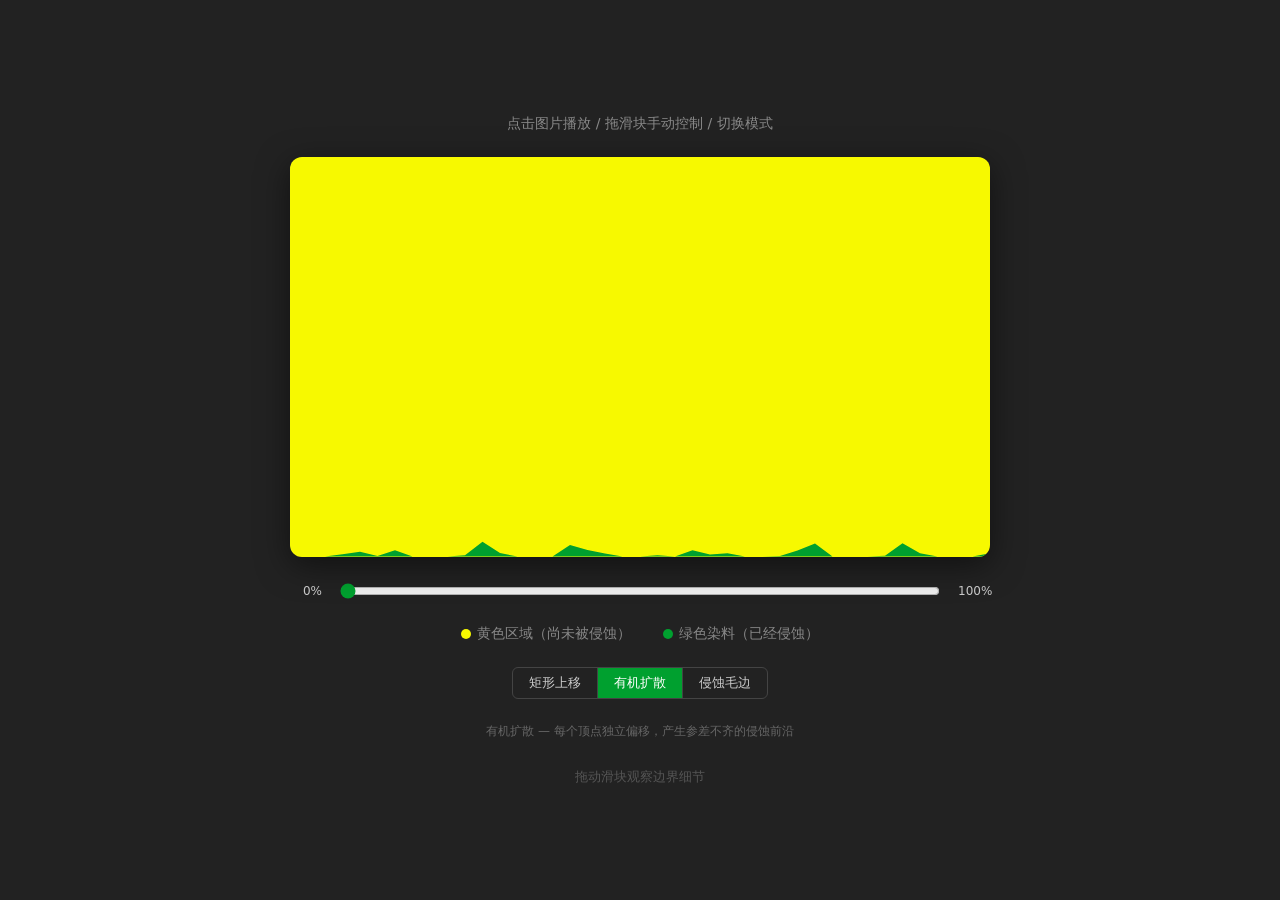
<file: dye-sample.html>
<!DOCTYPE html>
<html>
<head>
<meta charset="UTF-8">
<title>Dye Spread Concept</title>
<style>
  body {
    margin: 0;
    height: 100vh;
    display: flex;
    flex-direction: column;
    align-items: center;
    justify-content: center;
    background: #222;
    font-family: system-ui, sans-serif;
    color: #ccc;
    gap: 24px;
  }

  .container {
    position: relative;
    width: 700px;
    height: 400px;
    border-radius: 12px;
    overflow: hidden;
    box-shadow: 0 8px 32px rgba(0,0,0,0.5);
    cursor: pointer;
    user-select: none;
  }

  #bg {
    position: absolute;
    inset: 0;
    background: #f7f900;
  }

  #dye {
    position: absolute;
    inset: 0;
    background: #00a02f;
    will-change: clip-path;
  }

  .controls {
    display: flex;
    align-items: center;
    gap: 16px;
    width: 700px;
  }

  input[type="range"] {
    flex: 1;
    accent-color: #00a02f;
  }

  .label-row {
    display: flex;
    gap: 32px;
    font-size: 14px;
    color: #888;
  }

  .label-row span {
    display: flex;
    align-items: center;
    gap: 6px;
  }

  .dot {
    width: 10px;
    height: 10px;
    border-radius: 50%;
    display: inline-block;
  }
  .dot-yellow { background: #f7f900; }
  .dot-green  { background: #00a02f; }

  .toggle-group {
    display: flex;
    gap: 0;
    border: 1px solid #444;
    border-radius: 6px;
    overflow: hidden;
  }
  .toggle-group button {
    background: transparent;
    color: #ccc;
    border: none;
    padding: 6px 16px;
    cursor: pointer;
    font-size: 13px;
    transition: background 0.15s;
  }
  .toggle-group button.active {
    background: #00a02f;
    color: #fff;
  }
  .toggle-group button:not(:last-child) {
    border-right: 1px solid #444;
  }

  .tag {
    font-size: 12px;
    color: #666;
  }

  .hint {
    font-size: 13px;
    color: #555;
    margin-top: 4px;
  }
</style>
</head>
<body>

<div style="font-size:14px;color:#888;">
  点击图片播放 / 拖滑块手动控制 / 切换模式
</div>

<div class="container">
  <div id="bg"></div>
  <div id="dye"></div>
</div>

<div class="controls">
  <span style="font-size:12px;width:32px;text-align:right;">0%</span>
  <input type="range" id="progress" min="0" max="1000" value="0">
  <span style="font-size:12px;width:32px;">100%</span>
</div>

<div class="label-row">
  <span><span class="dot dot-yellow"></span> 黄色区域（尚未被侵蚀）</span>
  <span><span class="dot dot-green"></span> 绿色染料（已经侵蚀）</span>
</div>

<div class="toggle-group">
  <button id="btn-wave">矩形上移</button>
  <button id="btn-organic" class="active">有机扩散</button>
  <button id="btn-erode">侵蚀毛边</button>
</div>

<div id="modeLabel" class="tag">有机扩散 — 每个顶点独立偏移，产生参差不齐的侵蚀前沿</div>
<div class="hint">拖动滑块观察边界细节</div>

<script>
(function() {
  var dye = document.getElementById("dye");
  var slider = document.getElementById("progress");
  var btnWave = document.getElementById("btn-wave");
  var btnOrganic = document.getElementById("btn-organic");
  var btnErode = document.getElementById("btn-erode");
  var modeLabel = document.getElementById("modeLabel");

  var NUM_POINTS = 40;
  var mode = "organic";
  var animId = null;

  function buildPoints(progress, mode) {
    var topY = 1 - progress;
    var pts = [];

    for (var i = 0; i <= NUM_POINTS; i++) {
      var x = (i / NUM_POINTS) * 100;
      var y;

      if (mode === "wave") {
        y = topY * 100;
      } else if (mode === "organic") {
        var n = Math.sin(i * 7.3) * 0.5 + Math.cos(i * 11.2) * 0.3 + Math.sin(i * 3.7 + 1.4) * 0.2;
        var amp = 4 * (1 + 0.5 * Math.sin(progress * Math.PI));
        y = Math.max(0, Math.min(100, topY * 100 + n * amp));
      } else {
        var n = Math.sin(i * 5.1) * 0.6 + Math.cos(i * 8.3) * 0.4 + Math.sin(i * 2.9 + progress * 10) * 0.3;
        var amp = 8 * (0.5 + progress * 0.5);
        y = Math.max(0, Math.min(100, topY * 100 + n * amp));
      }

      pts.push(x.toFixed(2) + "% " + y.toFixed(2) + "%");
    }

    pts.push("100% 100%", "0% 100%");

    dye.style.clipPath = "polygon(" + pts.join(",") + ")";
  }

  function animateTo(targetProgress, duration) {
    if (duration === undefined) duration = 2000;
    if (animId) { cancelAnimationFrame(animId); animId = null; }
    var start = performance.now();
    var startVal = parseFloat(slider.value) / 1000;

    function tick(now) {
      var t = Math.min(1, (now - start) / duration);
      var ease = t < 0.5 ? 4 * t * t * t : 1 - Math.pow(-2 * t + 2, 3) / 2;
      var val = startVal + (targetProgress - startVal) * ease;
      var rounded = Math.round(val * 1000);
      if (rounded > 1000) rounded = 1000;
      if (rounded < 0) rounded = 0;
      slider.value = rounded;
      buildPoints(val, mode);
      if (t < 1) {
        animId = requestAnimationFrame(tick);
      } else {
        animId = null;
      }
    }
    animId = requestAnimationFrame(tick);
  }

  document.querySelector(".container").addEventListener("click", function() {
    if (animId) { cancelAnimationFrame(animId); animId = null; }
    var current = parseFloat(slider.value) / 1000;
    var target = current < 0.5 ? 1 : 0;
    animateTo(target, 2000);
  });

  slider.addEventListener("input", function() {
    if (animId) { cancelAnimationFrame(animId); animId = null; }
    var val = parseFloat(slider.value) / 1000;
    buildPoints(val, mode);
  });

  btnWave.addEventListener("click", function() {
    mode = "wave";
    btnWave.classList.add("active");
    btnOrganic.classList.remove("active");
    btnErode.classList.remove("active");
    modeLabel.textContent = "矩形上移 — 所有顶点在同一水平线，机械感的平整边界";
    var val = parseFloat(slider.value) / 1000;
    buildPoints(val, mode);
  });

  btnOrganic.addEventListener("click", function() {
    mode = "organic";
    btnOrganic.classList.add("active");
    btnWave.classList.remove("active");
    btnErode.classList.remove("active");
    modeLabel.textContent = "有机扩散 — 每个顶点独立偏移，模拟染料沿纤维不均匀渗透";
    var val = parseFloat(slider.value) / 1000;
    buildPoints(val, mode);
  });

  btnErode.addEventListener("click", function() {
    mode = "erode";
    btnErode.classList.add("active");
    btnWave.classList.remove("active");
    btnOrganic.classList.remove("active");
    modeLabel.textContent = "侵蚀毛边 — 大振幅锯齿边界，模拟颜料侵蚀纸面";
    var val = parseFloat(slider.value) / 1000;
    buildPoints(val, mode);
  });

  buildPoints(0, "organic");
  slider.value = 0;
})();
</script>
</body>
</html>
</file>
